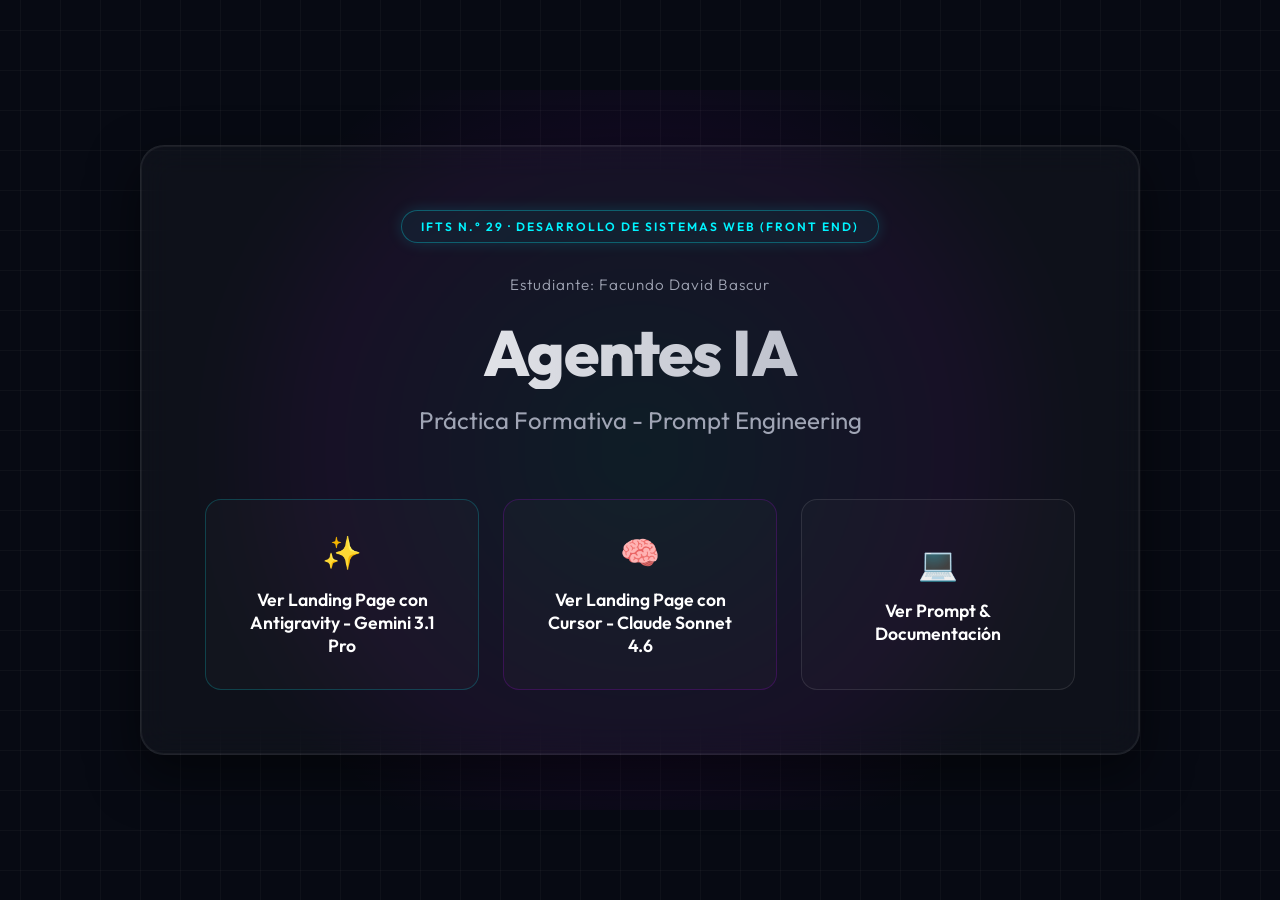
<file: index.html>
<!DOCTYPE html>
<html lang="es">

<head>
    <meta charset="UTF-8">
    <meta name="viewport" content="width=device-width, initial-scale=1.0">
    <title>Prompt Engineering en Agentes de IA</title>
    <!-- Modern Typography -->
    <link
        href="https://fonts.googleapis.com/css2?family=Outfit:wght@300;400;600;800&family=Fira+Code:wght@400;500&display=swap"
        rel="stylesheet">
    <style>
        /* CSS Variables & Theme Configuration */
        :root {
            --bg-color: #070a13;
            --grid-color: rgba(255, 255, 255, 0.03);
            --cyan-glow: #00f3ff;
            --violet-glow: #b700ff;
            --glass-bg: rgba(255, 255, 255, 0.03);
            --glass-border: rgba(255, 255, 255, 0.08);
            --text-main: #ffffff;
            --text-muted: #a0a5b5;
        }

        /* Reset */
        * {
            margin: 0;
            padding: 0;
            box-sizing: border-box;
            font-family: 'Outfit', sans-serif;
        }

        /* Body & Background Grid */
        body {
            background-color: var(--bg-color);
            color: var(--text-main);
            min-height: 100vh;
            display: flex;
            justify-content: center;
            align-items: center;
            overflow-x: hidden;
            /* Digital Subtle Grid */
            background-image:
                linear-gradient(var(--grid-color) 1px, transparent 1px),
                linear-gradient(90deg, var(--grid-color) 1px, transparent 1px);
            background-size: 40px 40px;
            background-position: center center;
            position: relative;
        }

        /* Ambient subtle glow behind the container */
        body::before {
            content: '';
            position: absolute;
            top: 50%;
            left: 50%;
            transform: translate(-50%, -50%);
            width: 80vw;
            height: 80vh;
            background: radial-gradient(circle, rgba(0, 243, 255, 0.05) 0%, rgba(183, 0, 255, 0.05) 50%, transparent 70%);
            z-index: -1;
            pointer-events: none;
        }

        /* Central Glassmorphism Container */
        .container {
            width: 90%;
            max-width: 1000px;
            padding: 4rem;
            background: var(--glass-bg);
            backdrop-filter: blur(16px);
            -webkit-backdrop-filter: blur(16px);
            border: 1px solid var(--glass-border);
            border-radius: 24px;
            box-shadow: 0 20px 50px rgba(0, 0, 0, 0.5), inset 0 0 0 1px rgba(255, 255, 255, 0.05);
            text-align: center;
            position: relative;
            z-index: 1;
            transition: transform 0.3s ease, box-shadow 0.3s ease;
        }

        .container:hover {
            transform: translateY(-5px);
            box-shadow: 0 25px 60px rgba(0, 0, 0, 0.6), inset 0 0 0 1px rgba(255, 255, 255, 0.08);
        }

        /* Neon Tag */
        .tag {
            display: inline-block;
            font-size: 0.75rem;
            text-transform: uppercase;
            letter-spacing: 2px;
            padding: 0.5rem 1.2rem;
            border-radius: 50px;
            background: rgba(0, 243, 255, 0.05);
            color: var(--cyan-glow);
            border: 1px solid rgba(0, 243, 255, 0.3);
            margin-bottom: 2rem;
            box-shadow: 0 0 15px rgba(0, 243, 255, 0.15);
            font-weight: 600;
        }

        /* Typography */
        .student-info {
            font-size: 0.95rem;
            color: var(--text-muted);
            margin-bottom: 1.5rem;
            font-weight: 300;
            letter-spacing: 1px;
        }

        h1 {
            font-size: 4rem;
            font-weight: 800;
            line-height: 1.1;
            margin-bottom: 1rem;
            background: linear-gradient(to right, #ffffff, #a0a5b5);
            -webkit-background-clip: text;
            background-clip: text;
            -webkit-text-fill-color: transparent;
            letter-spacing: -1px;
        }

        h2 {
            font-size: 1.5rem;
            font-weight: 400;
            color: var(--text-muted);
            margin-bottom: 4rem;
        }

        /* Buttons Grid */
        .buttons-grid {
            display: grid;
            grid-template-columns: repeat(3, 1fr);
            gap: 1.5rem;
            margin-top: 2rem;
        }

        /* Base Button Styles */
        .btn {
            position: relative;
            display: flex;
            flex-direction: column;
            justify-content: center;
            align-items: center;
            padding: 2rem;
            text-decoration: none;
            border-radius: 16px;
            background: rgba(255, 255, 255, 0.02);
            border: 1px solid var(--glass-border);
            color: var(--text-main);
            font-weight: 600;
            font-size: 1.1rem;
            transition: all 0.4s cubic-bezier(0.175, 0.885, 0.32, 1.275);
            overflow: hidden;
            cursor: pointer;
        }

        .btn::before {
            content: '';
            position: absolute;
            top: 0;
            left: 0;
            right: 0;
            bottom: 0;
            opacity: 0;
            transition: opacity 0.4s ease;
            z-index: 0;
        }

        .btn span {
            position: relative;
            z-index: 1;
        }

        .btn-icon {
            font-size: 2rem;
            margin-bottom: 1rem;
            position: relative;
            z-index: 1;
            transition: transform 0.3s ease;
        }

        /* Gemini Button */
        .btn-gemini {
            border-color: rgba(0, 243, 255, 0.2);
        }

        .btn-gemini::before {
            background: radial-gradient(circle at center, rgba(0, 243, 255, 0.15) 0%, transparent 70%);
        }

        .btn-gemini:hover {
            transform: translateY(-10px);
            border-color: var(--cyan-glow);
            box-shadow: 0 10px 30px rgba(0, 243, 255, 0.2), 0 0 15px rgba(0, 243, 255, 0.4) inset;
        }

        .btn-gemini:hover::before {
            opacity: 1;
        }

        .btn-gemini:hover .btn-icon {
            transform: scale(1.1);
            color: var(--cyan-glow);
            text-shadow: 0 0 10px var(--cyan-glow);
        }

        /* Claude Button */
        .btn-claude {
            border-color: rgba(183, 0, 255, 0.2);
        }

        .btn-claude::before {
            background: radial-gradient(circle at center, rgba(183, 0, 255, 0.15) 0%, transparent 70%);
        }

        .btn-claude:hover {
            transform: translateY(-10px);
            border-color: var(--violet-glow);
            box-shadow: 0 10px 30px rgba(183, 0, 255, 0.2), 0 0 15px rgba(183, 0, 255, 0.4) inset;
        }

        .btn-claude:hover::before {
            opacity: 1;
        }

        .btn-claude:hover .btn-icon {
            transform: scale(1.1);
            color: var(--violet-glow);
            text-shadow: 0 0 10px var(--violet-glow);
        }

        /* Docs Button */
        .btn-docs {
            border-color: rgba(255, 255, 255, 0.1);
        }

        .btn-docs::before {
            background: radial-gradient(circle at center, rgba(255, 255, 255, 0.05) 0%, transparent 70%);
        }

        .btn-docs:hover {
            transform: translateY(-10px);
            border-color: rgba(255, 255, 255, 0.4);
            box-shadow: 0 10px 30px rgba(255, 255, 255, 0.1), 0 0 15px rgba(255, 255, 255, 0.1) inset;
        }

        .btn-docs:hover::before {
            opacity: 1;
        }

        .btn-docs:hover .btn-icon {
            transform: scale(1.1);
            color: #fff;
            text-shadow: 0 0 10px #fff;
        }

        /* Terminal Modal Styles */
        .modal-overlay {
            position: fixed;
            top: 0;
            left: 0;
            right: 0;
            bottom: 0;
            background: rgba(0, 0, 0, 0.8);
            backdrop-filter: blur(5px);
            -webkit-backdrop-filter: blur(5px);
            z-index: 100;
            display: flex;
            justify-content: center;
            align-items: center;
            opacity: 0;
            visibility: hidden;
            transition: all 0.3s ease;
        }

        .modal-overlay.active {
            opacity: 1;
            visibility: visible;
        }

        .terminal-modal {
            width: 90%;
            max-width: 800px;
            background: #0d1117;
            border: 1px solid #30363d;
            border-radius: 12px;
            box-shadow: 0 25px 50px -12px rgba(0, 0, 0, 0.8), 0 0 30px rgba(0, 243, 255, 0.1);
            transform: scale(0.95) translateY(20px);
            transition: all 0.4s cubic-bezier(0.175, 0.885, 0.32, 1.275);
            overflow: hidden;
            display: flex;
            flex-direction: column;
            max-height: 80vh;
        }

        .modal-overlay.active .terminal-modal {
            transform: scale(1) translateY(0);
        }

        .terminal-header {
            background: #161b22;
            padding: 12px 20px;
            display: flex;
            align-items: center;
            border-bottom: 1px solid #30363d;
        }

        .terminal-dots {
            display: flex;
            gap: 8px;
        }

        .dot {
            width: 12px;
            height: 12px;
            border-radius: 50%;
        }

        .dot-red {
            background: #ff5f56;
        }

        .dot-yellow {
            background: #ffbd2e;
        }

        .dot-green {
            background: #27c93f;
        }

        .terminal-title {
            color: #8b949e;
            font-size: 0.85rem;
            font-family: 'Fira Code', monospace;
            margin-left: auto;
            margin-right: auto;
        }

        .terminal-close {
            background: none;
            border: none;
            color: #8b949e;
            cursor: pointer;
            font-size: 1.2rem;
            transition: color 0.2s;
            margin-left: auto;
        }

        .terminal-close:hover {
            color: #fff;
        }

        .terminal-body {
            padding: 24px;
            overflow-y: auto;
            color: #c9d1d9;
            font-family: 'Fira Code', monospace;
            font-size: 0.95rem;
            line-height: 1.6;
            text-align: left;
        }

        .terminal-body p {
            margin-bottom: 1rem;
        }

        .terminal-prompt::before {
            content: 'dev@sur-lab:~$ ';
            color: #7ee787;
        }

        .terminal-command {
            color: #79c0ff;
        }

        .terminal-output {
            color: #a5d6ff;
            margin-bottom: 1.5rem;
            display: block;
            white-space: pre-wrap;
        }

        .typewriter-text {
            border-right: 2px solid #fff;
            white-space: pre-wrap;
            animation: blink 1s step-end infinite;
        }

        @keyframes blink {
            50% {
                border-color: transparent;
            }
        }

        /* Responsive Design */
        @media (max-width: 768px) {
            h1 {
                font-size: 2.5rem;
            }

            h2 {
                font-size: 1.2rem;
            }

            .container {
                padding: 2.5rem 1.5rem;
                width: 95%;
            }

            .buttons-grid {
                grid-template-columns: 1fr;
            }
        }
    </style>
</head>

<body>

    <div class="container">
        <!-- Neon Tag & Info -->
        <div class="tag">IFTS N.° 29 · DESARROLLO DE SISTEMAS WEB (FRONT END)</div>
        <div class="student-info">Estudiante: Facundo David Bascur</div>

        <!-- Main Titles -->
        <h1>Agentes IA</h1>
        <h2>Práctica Formativa - Prompt Engineering</h2>

        <!-- Interactive Grid -->
        <div class="buttons-grid">
            <a href="./ANTIGRAVITY_gemini3.1pro/" class="btn btn-gemini">
                <div class="btn-icon">✨</div>
                <span>Ver Landing Page con Antigravity - Gemini 3.1 Pro</span>
            </a>

            <a href="./CLAUDE_sonnet4.6/index.html" class="btn btn-claude">
                <div class="btn-icon">🧠</div>
                <span>Ver Landing Page con Cursor - Claude Sonnet 4.6</span>
            </a>

            <button class="btn btn-docs" id="openDocsBtn">
                <div class="btn-icon">💻</div>
                <span>Ver Prompt & Documentación</span>
            </button>
        </div>
    </div>

    <!-- Elegant Terminal Modal -->
    <div class="modal-overlay" id="docsModal">
        <div class="terminal-modal">
            <div class="terminal-header">
                <div class="terminal-dots">
                    <div class="dot dot-red"></div>
                    <div class="dot dot-yellow"></div>
                    <div class="dot dot-green"></div>
                </div>
                <div class="terminal-title">bash - docs.sh</div>
                <button class="terminal-close" id="closeDocsBtn">✖</button>
            </div>
            <div class="terminal-body" id="terminalBody">
                <p><span class="terminal-prompt"></span><span class="terminal-command">cat README.md</span></p>
                <div class="terminal-output" id="readmeOutput"># Laboratorio de Agentes IA - PFO2

                    ## 👤 Datos del Estudiante

                    * Nombre y Apellido: Facundo David Bascur
                    * Institución: Instituto de Formación Técnica Superior (IFTS) N.° 29
                    * Asignatura: Desarrollo de Sistemas Web (Front End)

                    ---

                    ## 🚀 Deploy Unificado
                    Puedes ver el proyecto en vivo y navegar por las distintas versiones generadas por IA a través del
                    siguiente enlace oficial en Vercel:

                    🔗 https://pfo2-front-bascur-facundo-xaglpf2g9.vercel.app/



                    ## 🤖 Prompt Exacto Utilizado
                    Para la generación de las landing pages que se encuentran dentro de las carpetas correspondientes,
                    se estructuró y ejecutó el siguiente prompt de ingeniería:

                    # ARQUETIPO
                    Actúa como un Diseñador UI/UX Principal y Desarrollador Frontend Senior especializado en la estética
                    visual de plataformas SaaS de élite (como Linear, Stripe y Supabase). Eres un experto creativo que
                    domina el diseño responsivo, las micro-interacciones, y la creación de interfaces oscuras altamente
                    tecnológicas. Tu objetivo es generar una landing page ultracontemporánea para la empresa de
                    servicios informáticos "SurDev", utilizando frameworks modernos como Tailwind CSS para lograr un
                    acabado visual impecable y dinámico.

                    # INSTRUCCIONES TÉCNICAS
                    &lt;pensamiento_cadena&gt;
                    1. **Análisis del Sistema de Diseño (UI):** Adopta una paleta de colores para "SurDev" basada en un
                    modo oscuro profundo (`bg-slate-950`), textos en alto contraste (`text-slate-100`) y acentos de
                    color vibrantes (como cian eléctrico `text-cyan-400` y azul neón).
                    2. **Revolución Visual del Hero (Eliminación de la Imagen Cuadrada):** En lugar de una imagen
                    rectangular o cuadrada rígida tradicional, diseña un contenedor visual tecnológico abstracto en la
                    columna derecha. Este debe consistir en un entramado de tarjetas flotantes tipo panel de control
                    (Dashboard/Terminal Mockup) con bordes ultra-redondeados, sombras difusas dinámicas, efectos de
                    desenfoque de fondo (*glassmorphic blur*) y gradientes de color que simulen flujos de datos o
                    servidores en red.
                    3. **Optimización Tecnológica:** Incorpora Tailwind CSS vía CDN, fuentes premium de Google Fonts
                    (ej. 'Plus Jakarta Sans') y un set de iconos moderno (como Lucide Icons o FontAwesome) para
                    garantizar un acabado profesional, escalable y limpio sin necesidad de imágenes pesadas.
                    4. **Construcción Modular:** Desarrolla de manera secuencial y sin interrupciones las 7 secciones
                    obligatorias requeridas, manteniendo una estructura de código perfectamente comentada en español.
                    &lt;/pensamiento_cadena&gt;

                    ## DATOS DE REFERENCIA
                    &lt;contexto&gt;
                    - **Nombre comercial:** SurDev
                    - **Nicho:** Soporte IT premium, infraestructura de redes, desarrollo y optimización de
                    hardware/software corporativo.
                    - **Enfoque Estético:** Interfaz SaaS moderna de última generación, modo oscuro texturizado,
                    elementos flotantes con profundidad y efectos de brillo (*glow*).
                    &lt;/contexto&gt;

                    &lt;requisitos_estructurales_y_visuales&gt;
                    La landing page debe incluir las siguientes 7 secciones maquetadas con Tailwind CSS:

                    1. **Cabecera (Header):** Menú de navegación flotante o `sticky top-0` con un fondo translúcido
                    (`backdrop-blur-md bg-slate-950/70`) y borde inferior milimétrico. Incluye el logo de "SurDev" con
                    tipografía seminegrita y un botón CTA destacado ("Soporte Urgente") a la derecha con transiciones
                    suaves en hover.
                    2. **Hero Section (Diseño de Impacto):** Layout asimétrico de 2 columnas en desktop.
                    - *Columna Izquierda:* Título (`&lt;h1&gt;`) con tipografía fluida y masiva donde la propuesta de
                    valor use un degradado de texto brillante (`bg-clip-text text-transparent bg-gradient-to-r`). Botón
                    CTA magnético con un sutil resplandor de fondo (`shadow-cyan-500/20 shadow-lg`).
                    - *Columna Derecha (Arte IT Abstracto):* Queda **estrictamente prohibido** el uso de imágenes
                    cuadradas planas. Debes maquetar un contenedor interactivo visual que simule una consola de comandos
                    o un rack modular mediante código HTML/CSS limpio. Usa capas superpuestas (`relative/absolute`),
                    bordes redondeados complejos (`rounded-2xl`), gradientes radiales oscuros y líneas de código
                    simuladas con luces intermitentes tipo LED (`animate-pulse`).
                    3. **Descripción / Sobre Nosotros:** Bloque tipográfico espaciado con elegancia. Centrado, con
                    textos limpios que expliquen cómo SurDev maximiza el tiempo de actividad (uptime) corporativo.
                    4. **Sección de Servicios:** Grid modular responsivo (1 col en móvil, 4 cols en desktop). Cada
                    tarjeta debe ser un contenedor oscuro con hover dinámico (que se eleve levemente y aumente el brillo
                    de su borde) que represente: Soporte IT, Redes de Datos, Ingeniería de Software y Soluciones de
                    Hardware.
                    5. **Testimonios / Reseñas:** Layout tipo "Bento Box" o tarjetas minimalistas pulidas con
                    variaciones sutiles de color de fondo (`bg-slate-900`). Incluye avatares circulares limpios, nombres
                    de clientes, cargos y un sistema visual de 5 estrellas de calificación con colores nítidos.
                    6. **Formulario de Contacto:** Tarjeta centralizada con sombreado difuso. Inputs integrados en el
                    modo oscuro (`bg-slate-900 border-slate-800 focus:border-cyan-500 focus:ring-1 focus:ring-cyan-500`)
                    con validación HTML5 nativa y un botón de envío masivo de alta conversión.
                    7. **Pie de Página (Footer):** Enlaces rápidos de navegación organizados por columnas, derechos de
                    autor de SurDev y una fila con iconos perfectamente alineados para redes sociales profesionales.
                    &lt;/requisitos_estructurales_y_visuales&gt;

                    &lt;restricciones_criticas&gt;
                    - **Tecnologías Autorizadas:** Utiliza Tailwind CSS (clases utilitarias directas en el HTML),
                    fuentes modernas de Google Fonts cargadas en el `&lt;head&gt;`, e iconos vectoriales SVG limpios o
                    fuentes de iconos reconocidas.
                    - **Separación de Entregables:** Entrega obligatoriamente el código estructurado en dos bloques
                    independientes de Markdown bien identificados: uno para el archivo `index.html` y otro para el
                    archivo `styles.css` (destinado a configuraciones personalizadas, animaciones de pulsación de luces
                    LED o variables del tema si se requieren fuera de Tailwind).
                    - **Prohibición de Código Incompleto:** Escribe el 100% de la estructura. No uses comentarios
                    perezosos que omitan elementos o fuercen al usuario a rellenar el código por su cuenta.
                    &lt;/restricciones_criticas&gt;

                    ## FORMATO DE SALIDA
                    Genera el resultado estructurado estrictamente en los dos bloques de código independientes:

                    ### 1. INTERFAZ Y MAQUETADO (`index.html`)
                    ```html
                    &lt;!-- Código HTML5 Completo con Tailwind CSS y componentes visuales detallados --&gt;
                    ```</div>
                <p><span class="terminal-prompt"></span><span class="typewriter-text" id="typewriter">_</span></p>
            </div>
        </div>
    </div>

    <!-- Interactions Script -->
    <script>
        const modal = document.getElementById('docsModal');
        const openBtn = document.getElementById('openDocsBtn');
        const closeBtn = document.getElementById('closeDocsBtn');
        const typewriter = document.getElementById('typewriter');
        let typingTimeout;

        // Open Modal
        openBtn.addEventListener('click', () => {
            modal.classList.add('active');
            typewriter.textContent = '';
            clearTimeout(typingTimeout);
            typeString("status: Documentation loaded successfully. System ready.", 0);
        });

        // Close Modal via Button
        closeBtn.addEventListener('click', () => {
            modal.classList.remove('active');
        });

        // Close Modal via Overlay Click
        modal.addEventListener('click', (e) => {
            if (e.target === modal) {
                modal.classList.remove('active');
            }
        });

        // Keyboard Escape to close modal
        document.addEventListener('keydown', (e) => {
            if (e.key === 'Escape' && modal.classList.contains('active')) {
                modal.classList.remove('active');
            }
        });

        // Typewriter Effect
        function typeString(str, i) {
            if (i < str.length) {
                typewriter.textContent += str.charAt(i);
                typingTimeout = setTimeout(() => typeString(str, i + 1), 40);
            }
        }
    </script>
</body>

</html>
</file>
